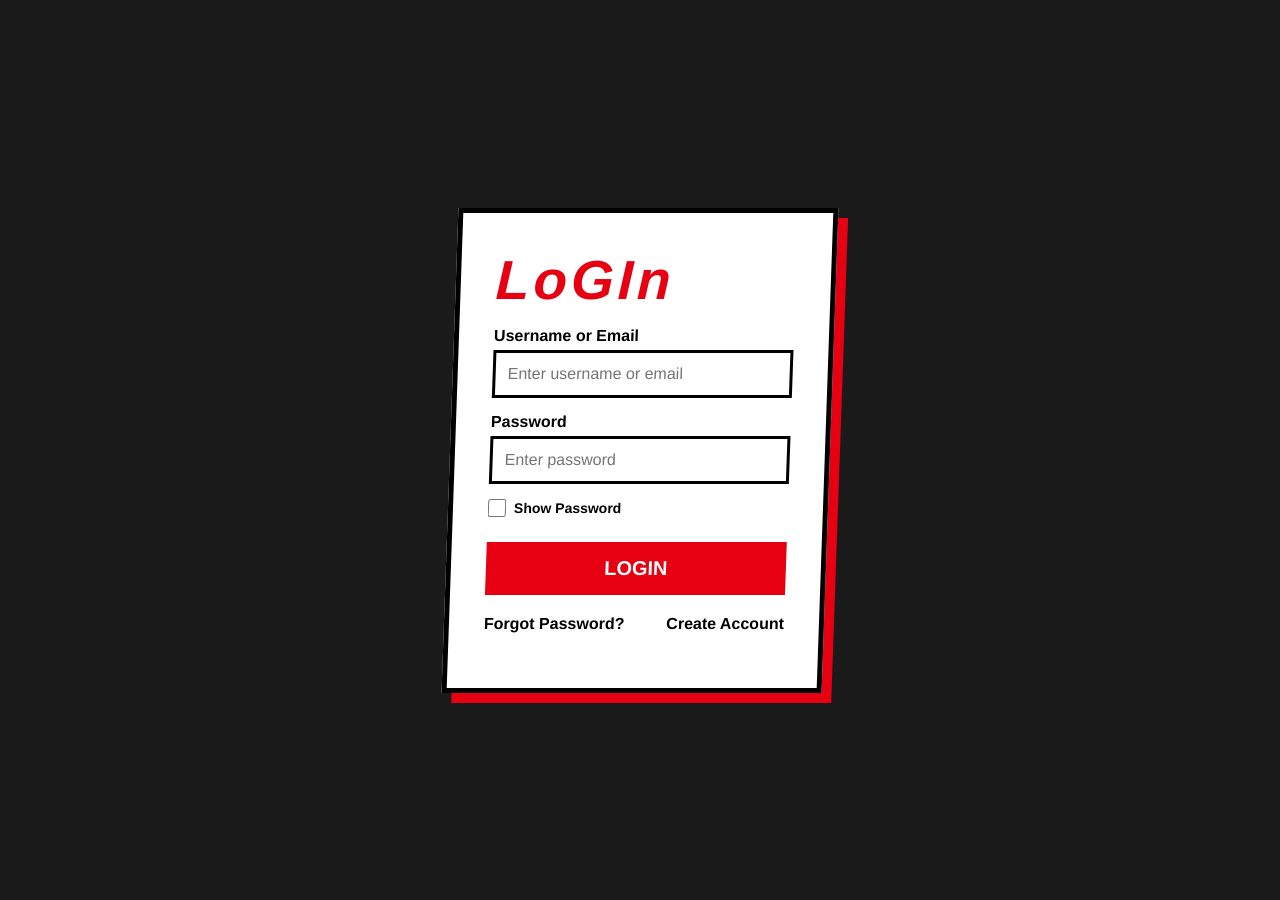
<file: index.html>
<!DOCTYPE html>
<html lang="en">
<head>
    <meta charset="UTF-8">
    <meta name="viewport" content="width=device-width, initial-scale=1.0">
    <title>Login Page</title>
    <link rel="stylesheet" href="style.css">
</head>
<body>
    <div class="login-box">
        <h1>LoGIn</h1>
        <form onsubmit="login(event)">
            <label for="username">Username or Email</label>
            <input type="text" id="username" placeholder="Enter username or email">

            <label for="password">Password</label>
            <input type="password" id="password" placeholder="Enter password">

            <div class="show-password">
                <input type="checkbox" id="showPass" onclick="showPassword()">
                <label for="showPass">Show Password</label>
            </div>

            <button type="submit">LOGIN</button>

            <div class="links">
                <a href="#">Forgot Password?</a>
                <a href="#">Create Account</a>
            </div>

            <p id="message"></p>
        </form>
    </div>
    <script src="script.js"></script>
</body>
</html>
</file>
<file: style.css>
*{
    margin:0;
    padding:0;
    box-sizing:border-box;
    font-family:Arial, Helvetica, sans-serif;
}

body{
    height:100vh;
    display:flex;
    justify-content:center;
    align-items:center;
    background:#1a1a1a;
}

.login-box{
    width:380px;
    background:white;
    padding:35px;
    border:5px solid black;
    transform:skew(-2deg);
    box-shadow: 10px 10px 0px #e60012;
}

.login-box h1{
    font-size:55px;
    color:#e60012;
    font-weight:900;
    font-style:italic;
    letter-spacing:4px;
}

label{
    display:block;
    font-weight:bold;
    margin-top:15px;
}

input[type="text"],
input[type="password"]{
    width:100%;
    padding:12px;
    margin-top:5px;
    border:3px solid black;
    font-size:16px;
}

input:focus{
    outline:none;
    border-color:#e60012;
}

.show-password{
    display:flex;
    align-items:center;
    margin-top:15px;
}

.show-password input{
    width:18px;
    height:18px;
    margin-right:8px;
}

.show-password label{
    margin:0;
    font-size:14px;
}

button{
    width:100%;
    margin-top:25px;
    padding:15px;
    background:#e60012;
    color:white;
    border:none;
    font-size:20px;
    font-weight:bold;
    cursor:pointer;
    transition:0.2s;
}

button:hover{
    background:black;
    transform:scale(1.05);
}

.links{
    display:flex;
    justify-content:space-between;
    margin-top:20px;
}

.links a{
    color:black;
    text-decoration:none;
    font-weight:bold;
}

.links a:hover{
    color:#e60012;
}

#message{
    margin-top:20px;
    text-align:center;
    font-weight:bold;
}
</file>
<file: dashboard.css>
* {
    margin: 0;
    padding: 0;
    box-sizing: border-box;
    font-family: Arial, Helvetica, sans-serif;
}

body {
    background: #111;
    color: white;
}

.container {
    height: 100vh;
}

.top-bar {
    position: fixed;
    top: 0;
    left: 0;
    width: 100%;
    height: 60px;
    background: #111;
    display: flex;
    align-items: center;
    padding: 0 20px;
    gap: 20px;
    z-index: 20;
    border-bottom: 2px solid #222;
}

.menu-toggle {
    background: transparent;
    color: white;
    border: none;
    font-size: 22px;
    cursor: pointer;
    padding: 8px 12px;
    transition: 0.2s;
}

.menu-toggle:hover {
    color: #e60012;
}

.brand {
    background: black;
    color: white;
    padding: 6px 14px;
    font-weight: bold;
    transform: skew(-5deg);
    border: 2px solid #e60012;
}

.brand h2 {
    font-size: 18px;
    letter-spacing: 1px;
}

.sidebar {
    position: fixed;
    left: 0;
    top: 60px;
    height: calc(100vh - 60px);
    width: 240px;
    background: #e60012;
    padding: 20px 15px;
    display: flex;
    flex-direction: column;
    gap: 12px;
    transform: skew(-3deg);
    box-shadow: 6px 0 black;
    transition: width 0.3s ease;
    z-index: 10;
    overflow-y: auto;
}

.sidebar.collapsed {
    width: 85px;
    padding: 15px 5px;
}

.menu-group {
    display: flex;
    flex-direction: column;
    gap: 8px;
    margin-bottom: 5px;
}

.menu-title {
    color: black;
    font-size: 11px;
    font-weight: bold;
    text-transform: uppercase;
    letter-spacing: 1px;
    padding-left: 5px;
    transform: skew(3deg);
}

.sidebar.collapsed .menu-title {
    display: none;
}

.sidebar button {
    background: black;
    color: white;
    border: none;
    padding: 12px 15px;
    font-size: 15px;
    cursor: pointer;
    display: flex;
    align-items: center;
    gap: 12px;
    transform: skew(3deg);
    transition: 0.2s;
    white-space: nowrap;
    width: 100%;
}

.sidebar button:hover {
    background: white;
    color: #e60012;
}

.sidebar button.active {
    background: white;
    color: #e60012;
    font-weight: bold;
    border-left: 6px solid black;
}

.sidebar.collapsed button {
    flex-direction: column;
    gap: 4px;
    padding: 10px 4px;
    justify-content: center;
    text-align: center;
}

.sidebar.collapsed button .icon {
    font-size: 18px;
}

.sidebar.collapsed button .label {
    font-size: 10px;
    white-space: normal;
    word-break: break-word;
    line-height: 1.1;
}

.content {
    margin-left: 260px;
    padding: 40px;
    padding-top: 80px;
    transition: margin-left 0.3s ease;
}

.content.collapsed {
    margin-left: 105px;
}

.page {
    display: none;
}

.page.active {
    display: block;
}

.content h1 {
    font-size: 45px;
    color: #e60012;
    margin-bottom: 20px;
}

.card {
    margin-top: 20px;
    background: white;
    color: black;
    padding: 25px;
    width: 400px;
    border-left: 8px solid #e60012;
    box-shadow: 8px 8px black;
}

.card-form {
    background: white;
    padding: 20px;
    width: 100%;
    max-width: 500px;
    margin-bottom: 30px;
    border-left: 8px solid #e60012;
    box-shadow: 8px 8px black;
    display: flex;
    flex-direction: column;
    gap: 15px;
    color: black;
}

.card-form input,
.card-form select {
    padding: 12px;
    border: 3px solid black;
    font-size: 16px;
    outline: none;
}

.card-form label {
    display: flex;
    align-items: center;
    gap: 10px;
    font-weight: bold;
}

.card-form label input[type="checkbox"] {
    width: 18px;
    height: 18px;
    padding: 0;
}

.card-form button {
    background: #e60012;
    color: white;
    border: none;
    padding: 12px;
    font-weight: bold;
    font-size: 16px;
    cursor: pointer;
    transition: 0.2s;
}

.card-form button:hover {
    background: black;
}

.table-container {
    overflow-x: auto;
    max-width: 800px;
    margin-bottom: 20px;
}

table {
    width: 100%;
    border-collapse: collapse;
    background: white;
    color: black;
    box-shadow: 8px 8px black;
}

th, td {
    padding: 15px;
    text-align: left;
    border: 2px solid black;
}

th {
    background: #e60012;
    color: white;
    font-size: 18px;
}

.delete-btn {
    background: black;
    color: white;
    border: none;
    padding: 6px 12px;
    cursor: pointer;
    font-weight: bold;
}

.delete-btn:hover {
    background: #e60012;
}

.category-list {
    list-style: none;
    max-width: 500px;
}

.category-list li {
    background: white;
    color: black;
    padding: 15px;
    margin-bottom: 10px;
    border-left: 6px solid #e60012;
    box-shadow: 5px 5px black;
    display: flex;
    justify-content: space-between;
    align-items: center;
    font-weight: bold;
}

.shop-grid {
    display: grid;
    grid-template-columns: repeat(auto-fill, minmax(220px, 1fr));
    gap: 25px;
    max-width: 1000px;
}

.product-card {
    background: white;
    color: black;
    padding: 20px;
    border: 4px solid black;
    box-shadow: 6px 6px #e60012;
    display: flex;
    flex-direction: column;
    justify-content: space-between;
}

.product-card h3 {
    font-size: 22px;
    margin-bottom: 5px;
}

.product-card .category-badge {
    display: inline-block;
    background: black;
    color: white;
    padding: 3px 8px;
    font-size: 12px;
    font-weight: bold;
    margin-bottom: 15px;
    width: fit-content;
}

.product-card .price {
    font-size: 20px;
    font-weight: bold;
    color: #e60012;
    margin-bottom: 15px;
}

.product-card .card-actions {
    display: flex;
    gap: 10px;
}

.action-btn {
    background: #e60012;
    color: white;
    border: none;
    padding: 10px;
    font-weight: bold;
    cursor: pointer;
    flex: 1;
}

.action-btn:hover {
    background: black;
}

.icon-btn {
    background: black;
    color: white;
    border: none;
    padding: 10px;
    cursor: pointer;
}

.icon-btn:hover {
    background: #e60012;
}

.checkout-box {
    background: white;
    color: black;
    padding: 20px;
    max-width: 800px;
    border: 4px solid black;
    box-shadow: 8px 8px black;
    display: flex;
    justify-content: space-between;
    align-items: center;
}

.order-card {
    background: white;
    color: black;
    padding: 20px;
    max-width: 800px;
    border-left: 8px solid #e60012;
    box-shadow: 6px 6px black;
    margin-bottom: 20px;
}

.order-card h3 {
    margin-bottom: 10px;
    color: #e60012;
}

.order-card ul {
    margin-left: 20px;
    margin-top: 10px;
}
</file>
